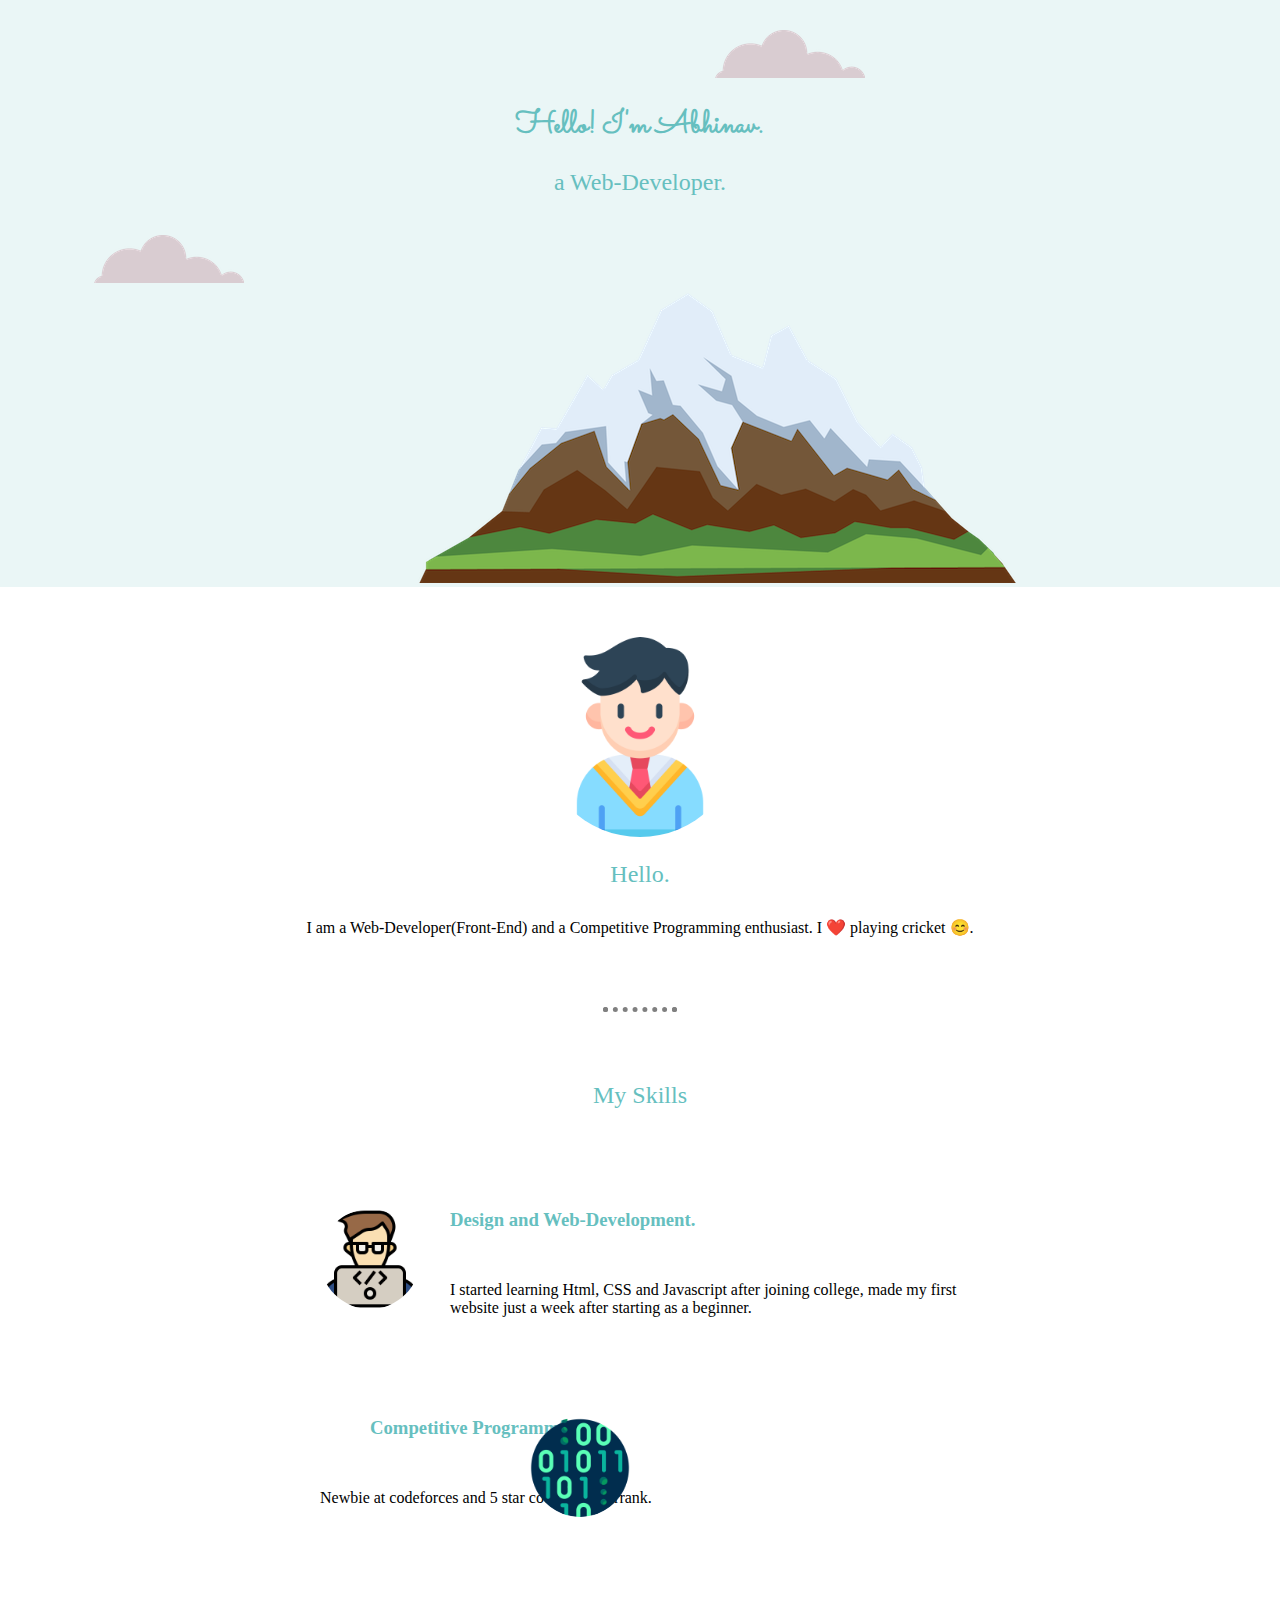
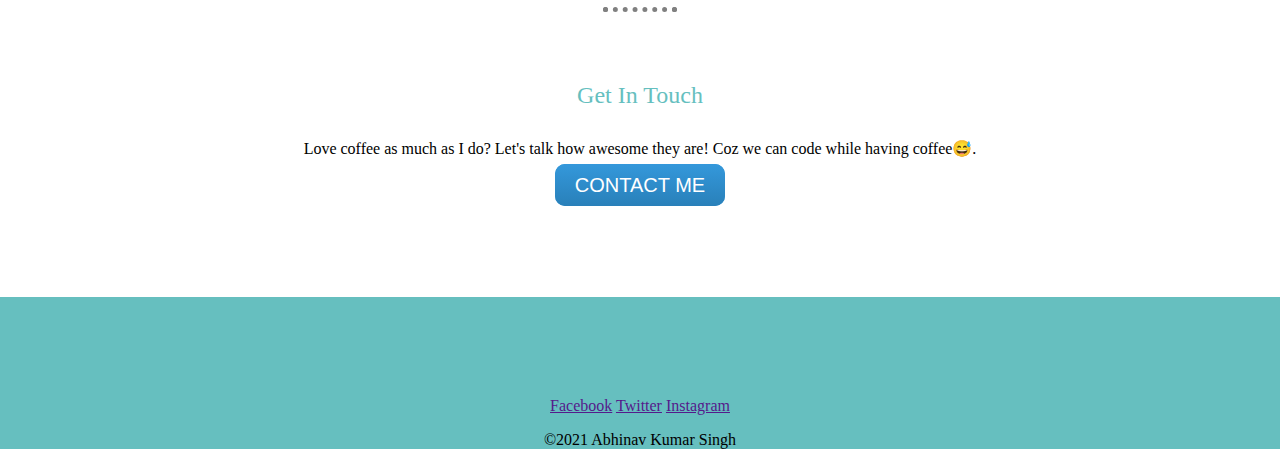
<file: index.html>
<!DOCTYPE html>
<html lang="en" dir="ltr">

<head>
  <meta charset="utf-8">
  <title>Hello! It's Abhinav.</title>
  <link rel="icon" href="favicon.ico">
    <link rel="stylesheet" href="styles2.css">
</head>

<body>
  <link rel="preconnect" href="https://fonts.googleapis.com">
<link rel="preconnect" href="https://fonts.gstatic.com" crossorigin>
<link href="https://fonts.googleapis.com/css2?family=Sacramento&display=swap" rel="stylesheet">
  <div class="T">
    <img class="I1" src="cloud.png" alt="img">
    <h1>Hello! I'm Abhinav.</h1>
    <h2>a Web-Developer.</h2>
    <img class="I2" src="cloud.png" alt="img">
    <img class="I3" src="mountain.png" alt="img">
  </div>
  <div class="M">
    <div class="Profile">
      <img class="I4" src="student.png" alt="img">
      <h2>Hello.</h2>
      <p >
        I am a Web-Developer(Front-End) and a Competitive Programming enthusiast. I ❤️ playing cricket 😊.
      </p>
    </div>
    <hr>
    <div class="Skills">
      <h2>My Skills</h2>
      <div class="skill-row">
          <img class="I5" src="coding.png" alt="img">
        <h3>Design and Web-Development.</h3>
        <p>
          I started learning Html, CSS and Javascript after joining college, made my first website just a week after starting as a beginner.
        </p>
      </div>
      <div class="skill-row">
          <img class="I6" src="binary-code.png" alt="img">
        <h3>Competitive Programming</h3>
        <p>Newbie at codeforces and 5 star coder at hakerrank.</p>
      </div>
    </div>
    <hr>
    <div class="Contact">
      <h2>Get In Touch</h2>
      <p>
         Love coffee as much as I do? Let's talk how awesome they are!
         Coz we can code while having coffee😅.
       </p>
       <a class="btn" href="Contact me.html">CONTACT ME</a>
    </div>
  </div>
  <div class="B">
    <a class="faceb" href="" >Facebook</a>
    <a class="Twit" href="" >Twitter</a>
    <a class="Insta" href="" >Instagram</a>
    <p class="end">
      ©2021 Abhinav Kumar Singh
    </p>
    </div>

</body>

</html>
</file>
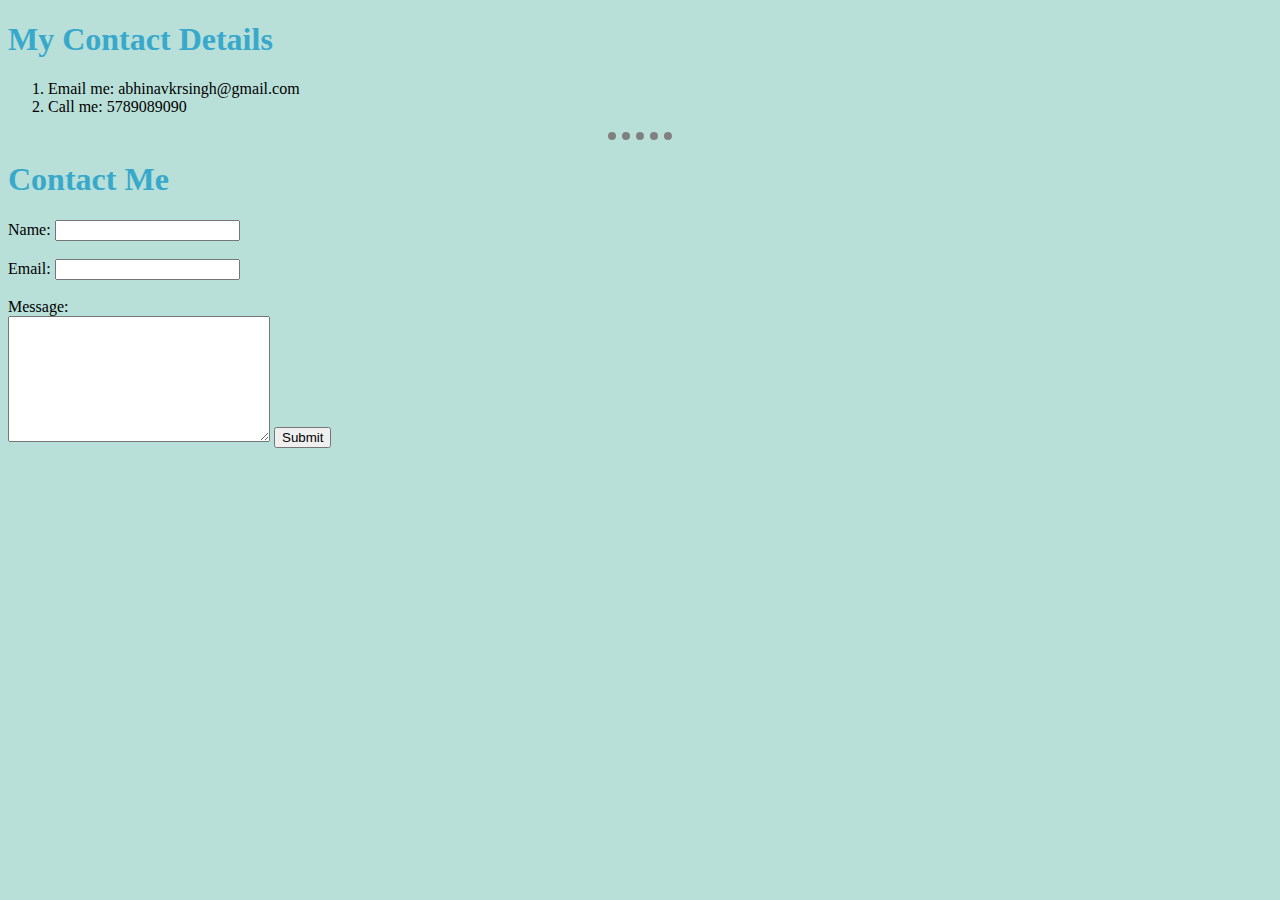
<file: Contact me.html>
<!DOCTYPE html>
<html lang="en" dir="ltr">
  <head>
    <meta charset="utf-8">
    <title></title>
      <link rel="stylesheet" href="styles.css">
  </head>
  <body>
    <h1>
      My Contact Details
    </h1>
    <ol>
      <li>Email me: abhinavkrsingh@gmail.com</li>
      <li>Call me: 5789089090 </li>
    </ol>
    <hr>
    <h1>Contact Me</h1>
    <form class="" action="mailto:info@abhinavkr05@gmail.com" method="post" enctype="text/plain">
      <label>Name:
      <input type="text" name="Your Name" value="">
    </label>
    <br>
    <br>
      <label for="">Email:
       <input type="email" name="Your Email" value="">
     </label>
     <br>
     <br>
      <label for="">Message:</label><br>
      <textarea name="Your message" rows="8" cols="30"></textarea>
      <input type="submit" name="">


    </form>
  </body>

</html>
</file>
<file: styles2.css>
/******** TAG Selector***********/
body {
  text-align: center;
    margin: 0;
}
h1 {
  font-family: 'Sacramento', cursive;
  color: #66BFBF;
  margin: 20px;

}
h2 {
font-weight: normal;
color: #66BFBF;
margin-bottom: 30px;

}
h3 {
font-weight: bold;
margin: 50px;
color: #66BFBF;
}
hr {
  border-style:  dotted;
  border-color: grey;
  border-width: 5px;
  border-top-style: none;
  width:5%;
  margin:  70px auto;

}
/********Class Selector********/
.T {
background-color: #EAF6F6;

padding-top: 30px;
}
.M {
padding-bottom: 100px;
}
.B {
padding-top: 100px;
background-color: #66BFBF;
}
.I1 {
 position: relative;
 left: 150px;
}
.I2 {
  position: relative;
  right: 170px;
  bottom: 300px;
}
.I3 {



}
.I4{
  margin-top: 50px;
  border-radius: 100%;
  height:200px;
  width: 200px;

}
.I5 {
  border-radius: 100%;
  height:100px;
  width: 100px;
  float: left;
  margin-right: 30px;
  }
.I6 {
  border-radius: 100%;
  height:100px;
  width: 100px;
  float: right;
  position: absolute;
  right: 650px;
}
.profile {
margin-bottom: 50px;
}
.Skills {

}
.skill-row {
 width: 50%;
 margin: 100px auto;
 text-align: left;
}
.Contact {

}
.btn {
  background: #3498db;
  background-image: -webkit-linear-gradient(top, #3498db, #2980b9);
  background-image: -moz-linear-gradient(top, #3498db, #2980b9);
  background-image: -ms-linear-gradient(top, #3498db, #2980b9);
  background-image: -o-linear-gradient(top, #3498db, #2980b9);
  background-image: linear-gradient(to bottom, #3498db, #2980b9);
  -webkit-border-radius: 10;
  -moz-border-radius: 10;
  border-radius: 10px;
  font-family: Arial;
  color: #ffffff;
  font-size: 20px;
  padding: 10px 20px 10px 20px;
  text-decoration: none;
  margin: 70px auto;
}

.btn:hover {
  background: #3cfce6;
  background-image: -webkit-linear-gradient(top, #3cfce6, #3498db);
  background-image: -moz-linear-gradient(top, #3cfce6, #3498db);
  background-image: -ms-linear-gradient(top, #3cfce6, #3498db);
  background-image: -o-linear-gradient(top, #3cfce6, #3498db);
  background-image: linear-gradient(to bottom, #3cfce6, #3498db);
  text-decoration: none;
}
</file>
<file: styles.css>
body {
  background-color: #B8DFD8;
  
}

h1 {
  color: #39A9CB;
}
h3 {
  color: #39A9CB;
}

hr {
  background-color: none;
  border-style: none;
  border-top-style: dotted ;
  border-color: grey;
  border-width: 8px ;
  width: 5%;


}
</file>
